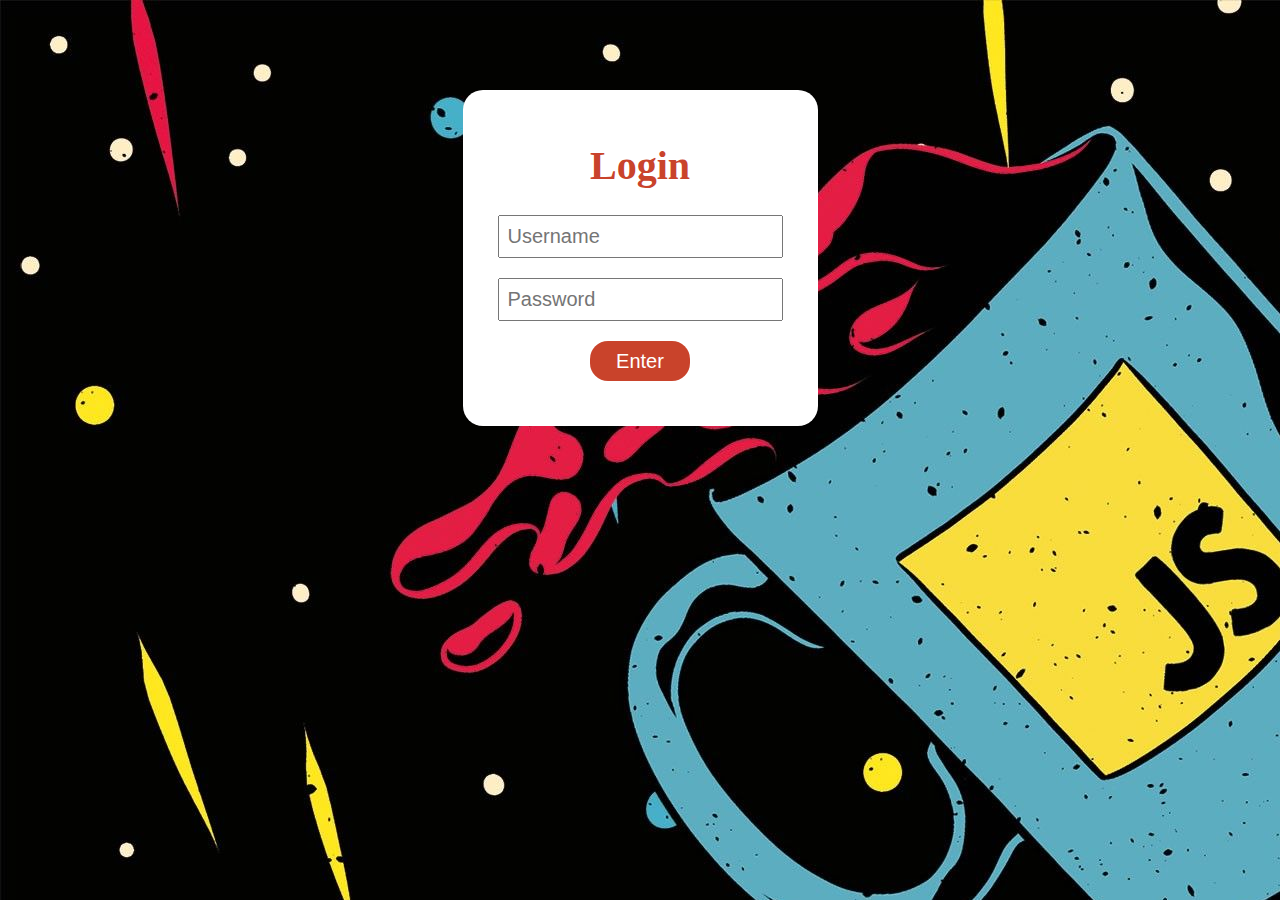
<file: Arqvs_front/Logins.html>
<!DOCTYPE html>
<html lang="pt-br">
<head>
    <meta charset="UTF-8">
    <meta http-equiv="X-UA-Compatible" content="IE=edge">
    <meta name="viewport" content="width=device-width, initial-scale=1.0">
    <title>Login</title>

    <link rel="stylesheet" href="style.css">
    <script src="script.js"></script>
 

</head>
<body>
    
    <div class="conteudo">
       
        <div class="forma">
            <h1>Login</h1>
            <p><input type="text" placeholder="Username" id="txtUser"></p>
            <p><input type="password" placeholder="Password" id="txtsenha"></p>
            <!-- <p><input type="date" placeholder="Password"></p> -->
            <p><input type="button" value="Enter" id="Logar"></p>
            <p id="Resultado"></p>
        </div>

    </div>
    <script src="script.js"></script>
    
</body>
</html>
</file>
<file: Arqvs_front/style.css>
body{
    background-color: rgb(0, 255, 238);
    background-image: url("imagens/Javascript_IMG.jpg")

}

.forma {
    background-color: white;
    text-align: center;
    font-size: 20px;
    padding: 25px 35px;
    border-radius: 20px;
}

.forma h1{
    color: rgb(201, 67, 43);
}

.forma input{
    font-size: 20px;
    padding: 8px;
}

.forma input[type="button"]{
    background-color: rgb(201, 67, 43);
    width: 100px;
    height: 40px;
    color: white;
    border: none;
    border-radius: 18px;
    
    
}

.forma input[type="button"]:hover{  
    cursor: pointer;
    opacity: 0.9;

}

.conteudo{
    display: flex;
    min-height: 500px;
    align-items: center;
    justify-content: center;
    
}



.Mn_interactive button{
    display: flex;
    color: white;
    background-color: brown;
    width: 50px;
    height: 30px;
}
</file>
